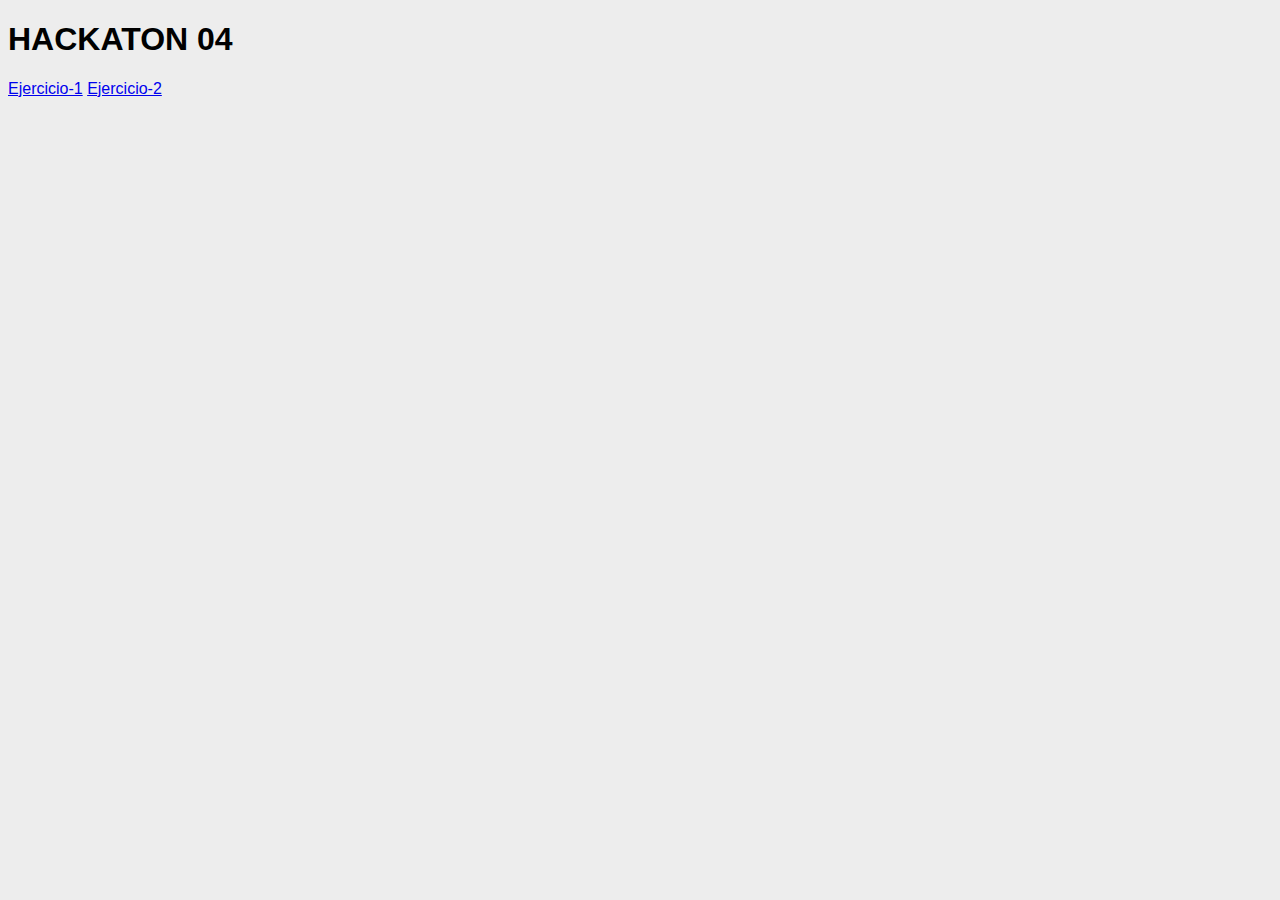
<file: index.html>
<!DOCTYPE html>
<html lang="en">
<head>
    <meta charset="UTF-8">
    <meta name="viewport" content="width=device-width, initial-scale=1.0">
    <title>HACKATON-04</title>
    <link href="./style.css" rel="stylesheet">
</head>
<body>

    <h1>HACKATON 04</h1>

    <a href="./ejercicio-1.html">Ejercicio-1</a>
    <a href="./ejercicio-2.html">Ejercicio-2</a>
    
</body>
</html>
</file>
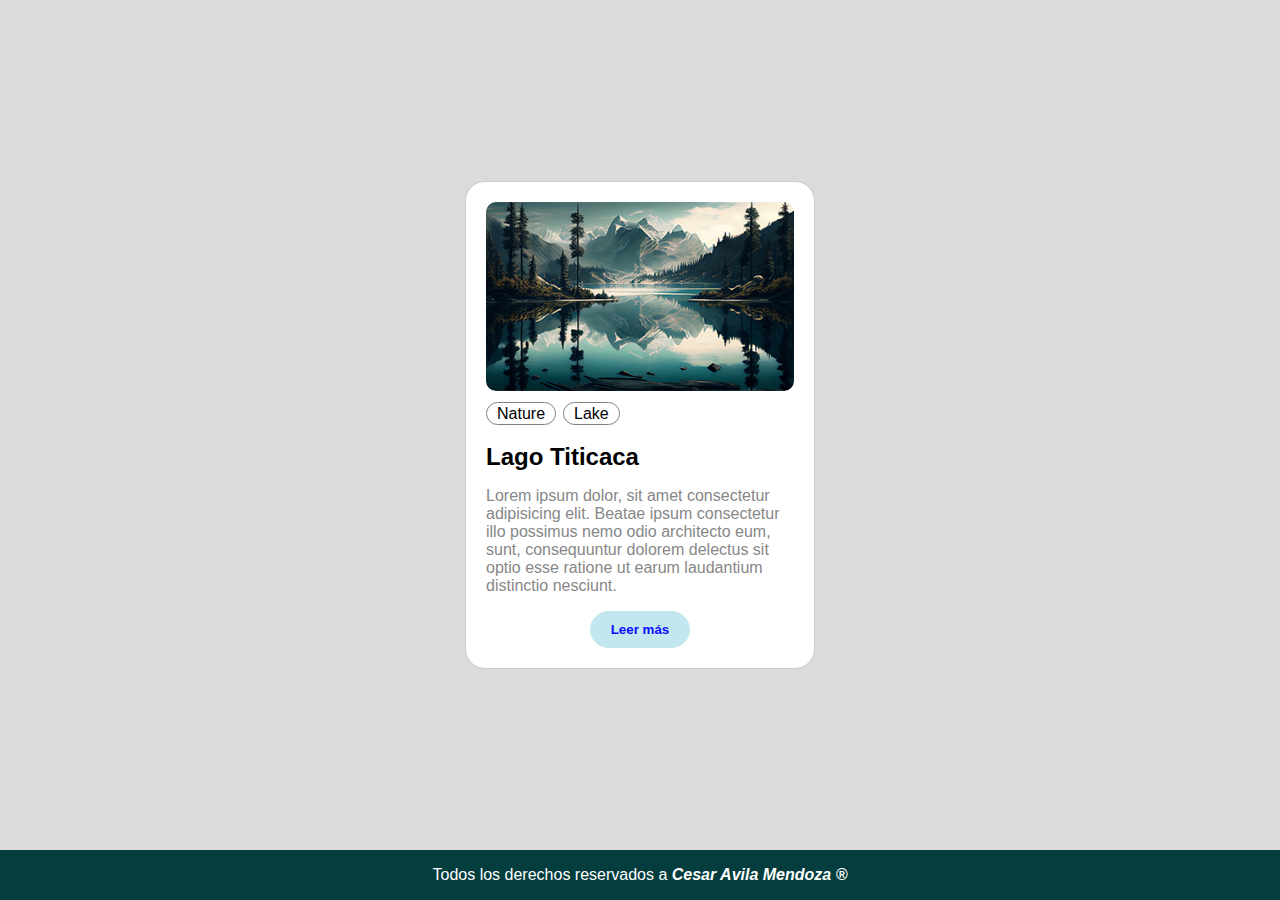
<file: ejercicio-1.html>
<!DOCTYPE html>
<html lang="en">
<head>
    <meta charset="UTF-8">
    <meta name="viewport" content="width=device-width, initial-scale=1.0">
    <title>Ejercicio-1</title>
   
    <link href="./ejercicio-1.css" rel="stylesheet">
</head>
<body>
    <main>
        <div class="tarjeta">
            <img class="img-card" src="img/jpg-card.jpg" alt="">
            <span class="etiquetas">Nature</span><span class="etiquetas">Lake</span>
            <h2>Lago Titicaca</h2>
            <p style="color: #878787;">Lorem ipsum dolor, sit amet consectetur adipisicing elit. Beatae ipsum consectetur illo possimus nemo odio architecto eum, sunt, consequuntur dolorem delectus sit optio esse ratione ut earum laudantium distinctio nesciunt.</p>
            <button class="button">Leer más</button>
        </div>
    </main>
    <footer>
        Todos los derechos reservados a <span class="designer">Cesar Avila Mendoza ®</span>
    </footer>
    
</body>
</html>
</file>
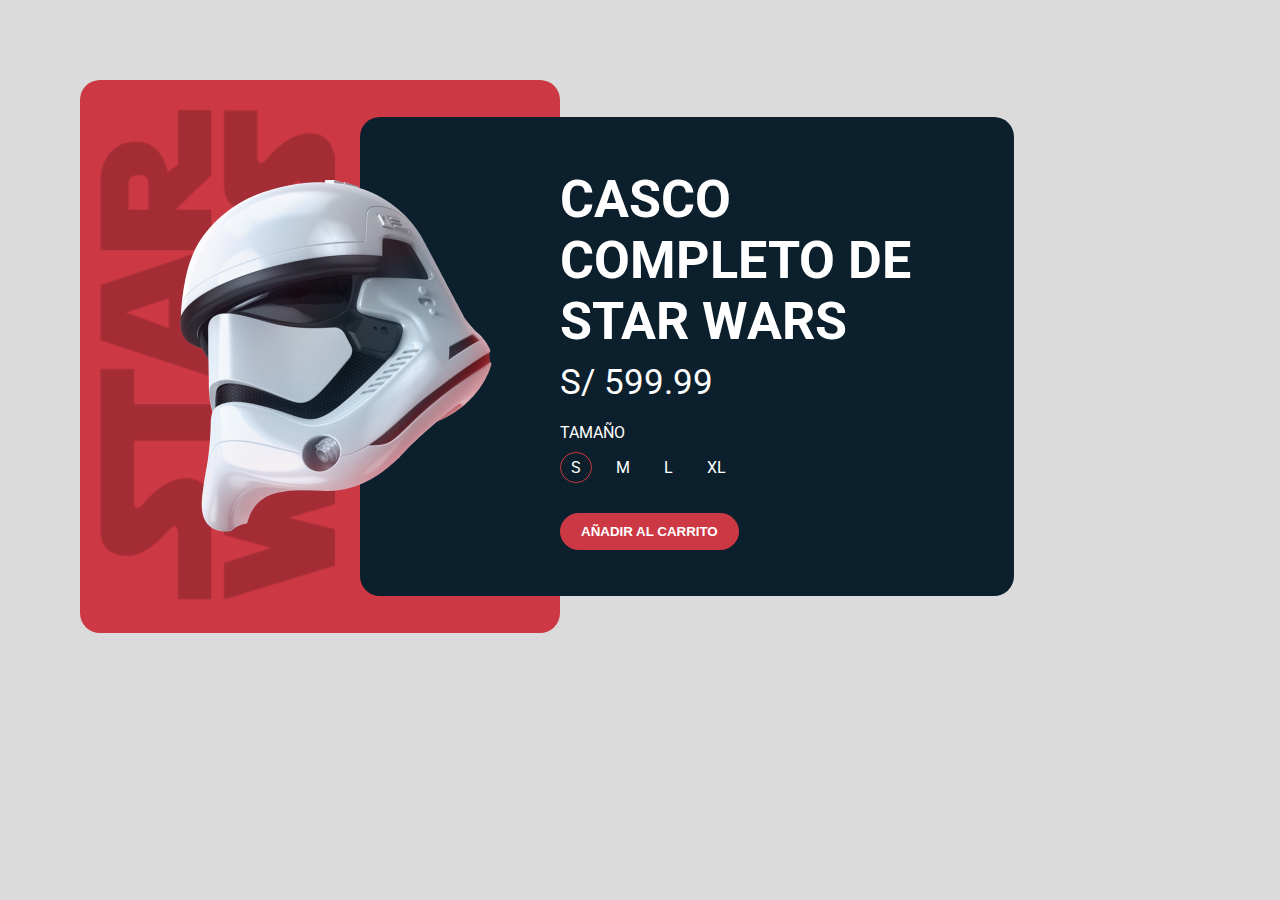
<file: ejercicio-2.html>
<!DOCTYPE html>
<html lang="en">
<head>
    <meta charset="UTF-8">
    <meta name="viewport" content="width=device-width, initial-scale=1.0">
    <title>Document</title>
    <link rel="preconnect" href="https://fonts.googleapis.com">
    <link rel="preconnect" href="https://fonts.gstatic.com" crossorigin>
    <link href="https://fonts.googleapis.com/css2?family=Roboto:wght@400;700&display=swap" rel="stylesheet">
    <link href="./ejercicio-2.css" rel="stylesheet">
</head>
<body>

<main>
    <div class="box" id="one">
        <img class="img-card" src="img/starwars-rotate.png" alt="">
    </div>
    <div class="box" id="two">
        <div class="position">
        <p class="description">Casco completo de Star Wars</p>
        <p class="price">S/ 599.99</p>
        <p class="tittle-size">TAMAÑO</p>
        <span class="size-active">S</span> <span class="size">M</span> <span class="size">L</span> <span class="size">XL</span>
        <p><button class="button">AÑADIR AL CARRITO</button></p>
        </div>
    
    </div>
    <div id="three">
        <img class="img-casco" src="img/helmet.png" alt="">
    </div>
</main>
    
</body>
</html>
</file>
<file: style.css>
* {
    box-sizing: border-box;
  }

body {
    font-family: "Open Sans", sans-serif;
    background: #ededed;
  }
</file>
<file: ejercicio-1.css>
* {
    box-sizing: border-box;
  }

body {
    font-family: "Open Sans", sans-serif;
    background: #dbdbdb;
    margin: 0;
  }

  main {
    height:  calc(100vh - 50px);
    display: grid;
    place-items: center;
    
  }
  h2 {
    margin-bottom: 0px;
   
  }

  .tarjeta {

    background: #fff;
    width: 350px;
    border-radius: 20px;
    border: solid 1px #cbcbcb;
    padding: 20px;
    
    
  }

  .img-card {
    width: 100%;
    border-radius: 10px;
    margin-bottom: 10px;
}

  .etiquetas {
    padding: 2px 10px;
    border-radius: 20px;
    border: solid 1px gray;
    margin-right: 7px;
}

.button{
    margin: auto;
    display: grid;
    padding: 10px 20px;
    background: #c3e7ee;
    border: solid 1px #c3e7ee;
    border-radius: 50px;
    color: #0b0dfe;
    font-weight: bold;
}

.designer {
    display: contents;
    font-style: italic;
    font-weight: bold;
}

  footer {
    height:  50px;
    display: grid;
    place-items: center;
    background: #043d3e;
    color: #fff;
    
  }
</file>
<file: ejercicio-2.css>
* {
    box-sizing: border-box;
  }

body {
    font-family: "Open Sans", sans-serif;
    background: #dbdbdb;
    margin: 0;
  }

  main {
    height:  100vh;

  }

  .roboto-regular {
    font-family: "Roboto", sans-serif;
    font-weight: 400;
    font-style: normal;
  }

  .roboto-bold {
    font-family: "Roboto", sans-serif;
    font-weight: 700;
    font-style: normal;
  }

  .img-card {
    margin-top: 30px;
    height: 490px;
    margin-left: 20px;
    opacity: 0.2;
}

  .box {
    display: inline-block;
    width: 480px;
    height: 553px;
    background: #cc3843;
    color: white;
    border-radius: 20px;
    margin-top: 80px;
    margin-left: 80px;
}
  
#two {
    position: absolute;
    top: 37px;
    left: 280px;
    background: #0c1f2c;
    width: 654px;
    height: 479px;
}

#three {
    position: absolute;
    top: 180px;
    left: 180px;
    width: 654px;
    height: 479px;
}

.position {
    margin-left: 200px;
    font-family: "roboto";
    
}

.description {
    font-size: 52px;
    font-weight: bold;
    
    text-transform: uppercase;
    margin-bottom: 10px;
}

.price {
   
    color: #fff;
    font-size: 35px;
    margin-top: 0px;
    margin-bottom: 20px;
}

.size {

    padding: 5px 10px;
    margin-right: 10px;
}

.size-active {
    border-radius: 50px;
    border: solid 1px #cc3843;
    padding: 5px 10px;
    margin-right: 10px;
}

.button{
    
    padding: 10px 20px;
    background: #cc3843;
    border: solid 1px #cc3843;
    border-radius: 50px;
    color: #FFF;
    font-weight: bold;
    margin-top: 20px;
}
</file>
